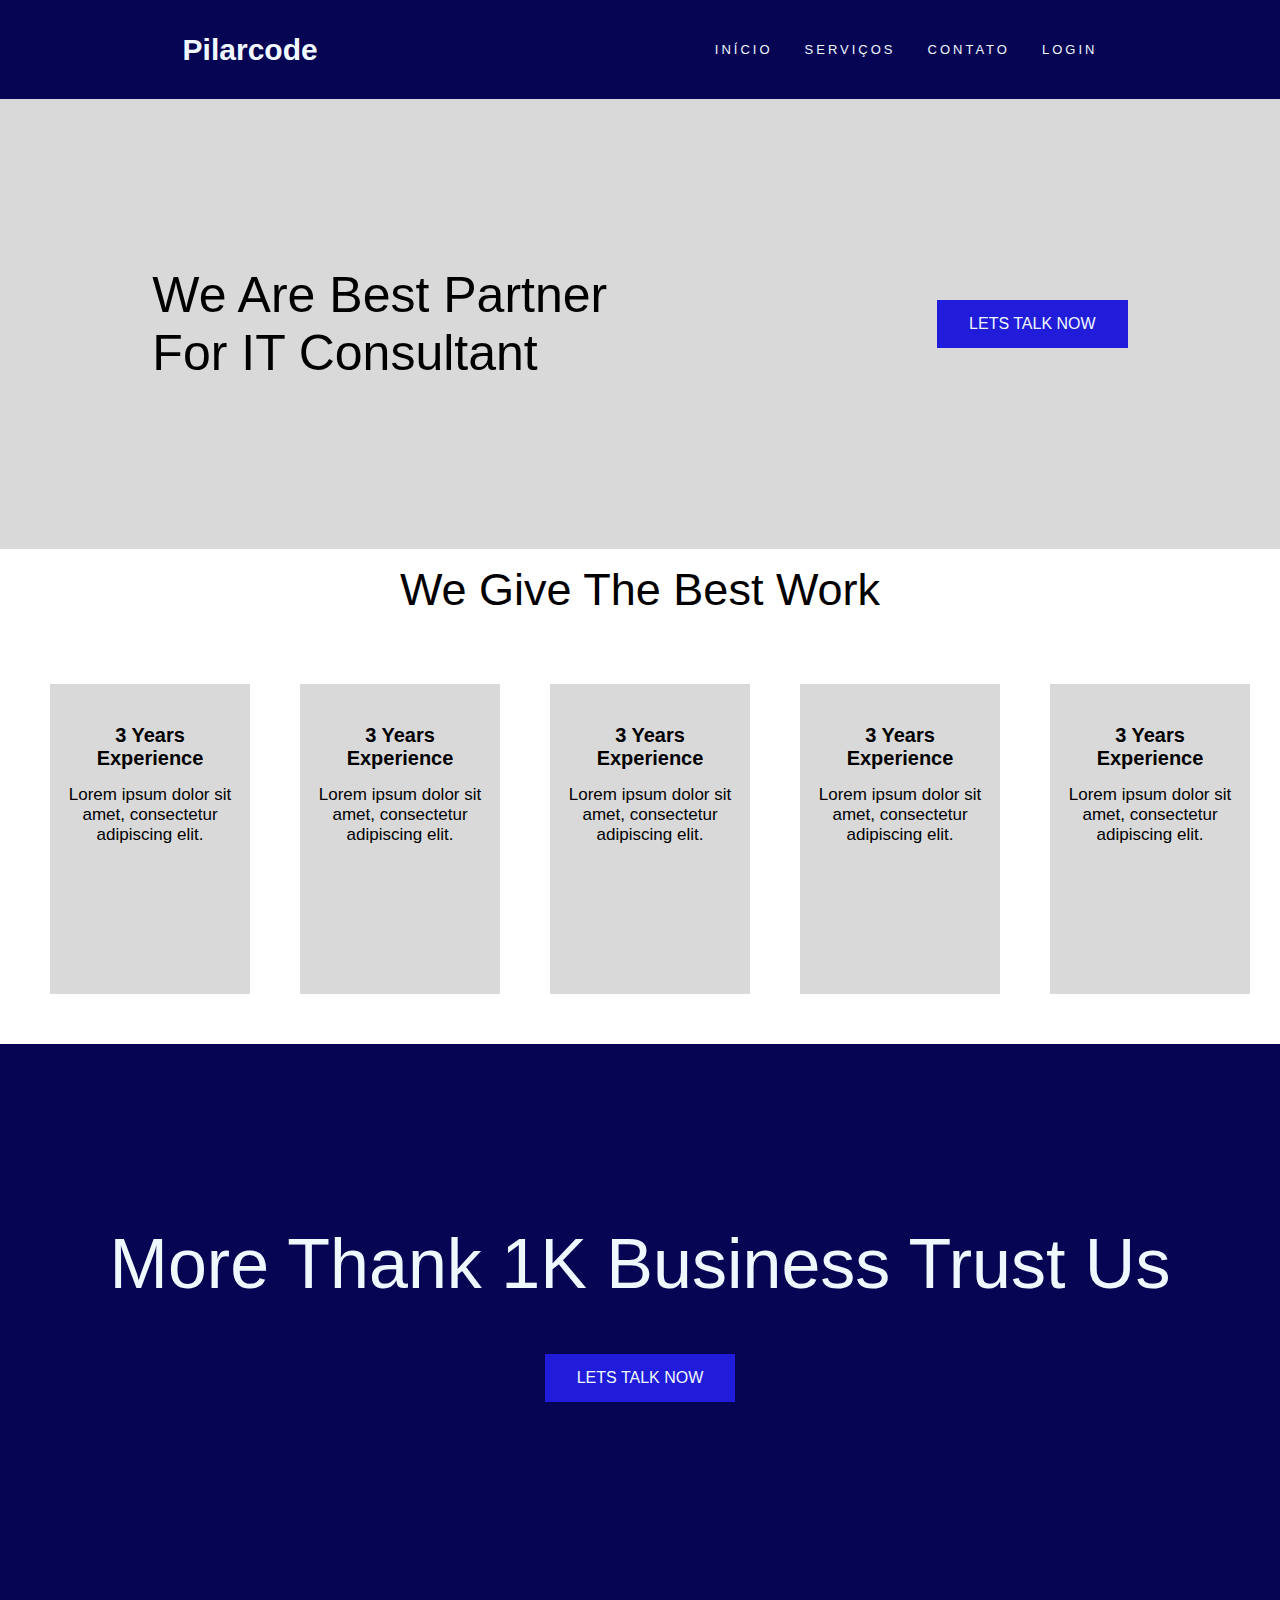
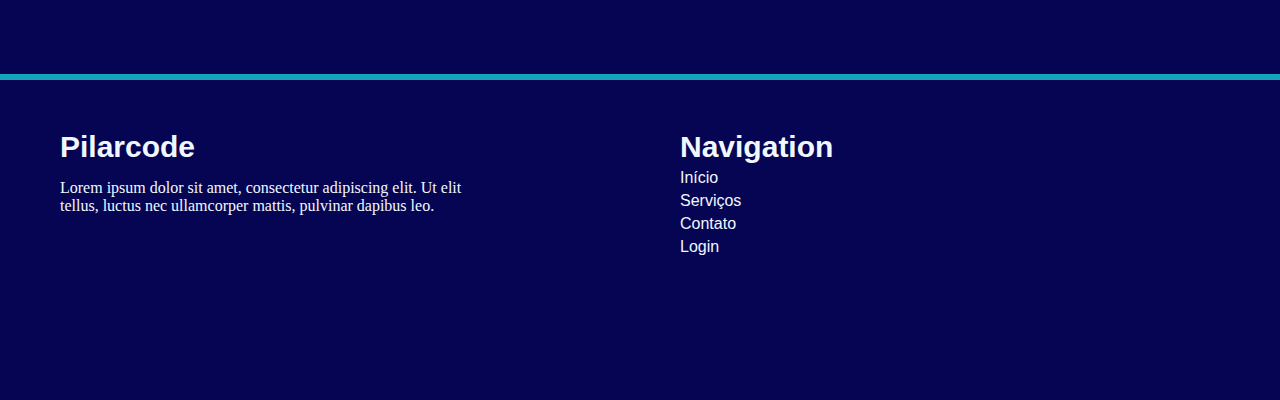
<file: Pilarcode/index.html>
<!DOCTYPE html>
<html lang="en">

<head>
    <meta charset="UTF-8">
    <meta http-equiv="X-UA-Compatible" content="IE=edge">
    <meta name="viewport" content="width=device-width, initial-scale=1.0">
    <title>index</title>
    <link rel="stylesheet" href="style.css">
</head>

<body>
    <!-- menu -->
    <header>
        <nav class="menu1">
            <a class="logo" href="index.html">Pilarcode</a>
            <ul class="menuItens">
                <li><a class="menu" href="index.html">Início</a></li>
                <li><a class="menu" href="services.html">Serviços</a></li>
                <li><a class="menu" href="contact.html">Contato</a></li>
                <li><a class="menu" href="login.html">Login</a></li>
            </ul>
        </nav>
    </header>

    <!--Page Talk-->
    <div class="pageTalk">
        <!--texto-->
        <p class="pageTalkText">
            We Are Best Partner
            For IT Consultant
        </p>

        <!--botão-->
        <a href="contact.html">
            <button class="pageTalkButton"> LETS TALK NOW </button>
        </a>
    </div>

    <!--Page Work-->

    <div class="tittleBestWorkDiv">
        <p class="titleBestWork">
            We Give The Best Work
        </p>
    </div>

    <div class="cardBestWorkDiv">
        <div class="cardBestWork">
            <p class="cardBestWorkTitle">
                3 Years
                Experience
            </p>
            <p class="cardBestWorkText">
                Lorem ipsum dolor sit amet, consectetur adipiscing elit.
            </p>
        </div>

        <div class="cardBestWork">
            <p class="cardBestWorkTitle">
                3 Years
                Experience
            </p>
            <p class="cardBestWorkText">
                Lorem ipsum dolor sit amet, consectetur adipiscing elit.
            </p>
        </div>

        <div class="cardBestWork">
            <p class="cardBestWorkTitle">
                3 Years
                Experience
            </p>
            <p class="cardBestWorkText">
                Lorem ipsum dolor sit amet, consectetur adipiscing elit.
            </p>
        </div>

        <div class="cardBestWork">
            <p class="cardBestWorkTitle">
                3 Years
                Experience
            </p>
            <p class="cardBestWorkText">
                Lorem ipsum dolor sit amet, consectetur adipiscing elit.
            </p>
        </div>
        <div class="cardBestWork">
            <p class="cardBestWorkTitle">
                3 Years
                Experience
            </p>
            <p class="cardBestWorkText">
                Lorem ipsum dolor sit amet, consectetur adipiscing elit.
            </p>
        </div>
        
    </div>

    <!--More Thank-->

    <div class="moreThankDiv">
        
        <p class="moreThankTittle">More Thank 1K Business Trust Us</p>
        
        <!--botão-->
        <a href="contact.html">
            <button class="pageTalkButton"> LETS TALK NOW </button>
        </a>

    </div>

    <!--footer-->
    <hr>

    <footer class="footer">
        <div class="footerDiv">
            <p class="logoFooter">Pilarcode</p>

            <p class="textFooter1">
                Lorem ipsum dolor sit amet, consectetur adipiscing elit. Ut elit tellus, luctus nec
                ullamcorper mattis, pulvinar dapibus leo.
            </p>
        </div>

        <div class="footerDiv2">
            <p class="navigationFooter">Navigation</p>

            <a class="textFooter2" href="index.html">Início</a>
            <a class="textFooter2" href="services.html">Serviços</a>
            <a class="textFooter2" href="contact.html">Contato</a>
            <a class="textFooter2" href="login.html">Login</a></a>
        </div>
    </footer>
</body>

</html>
</file>
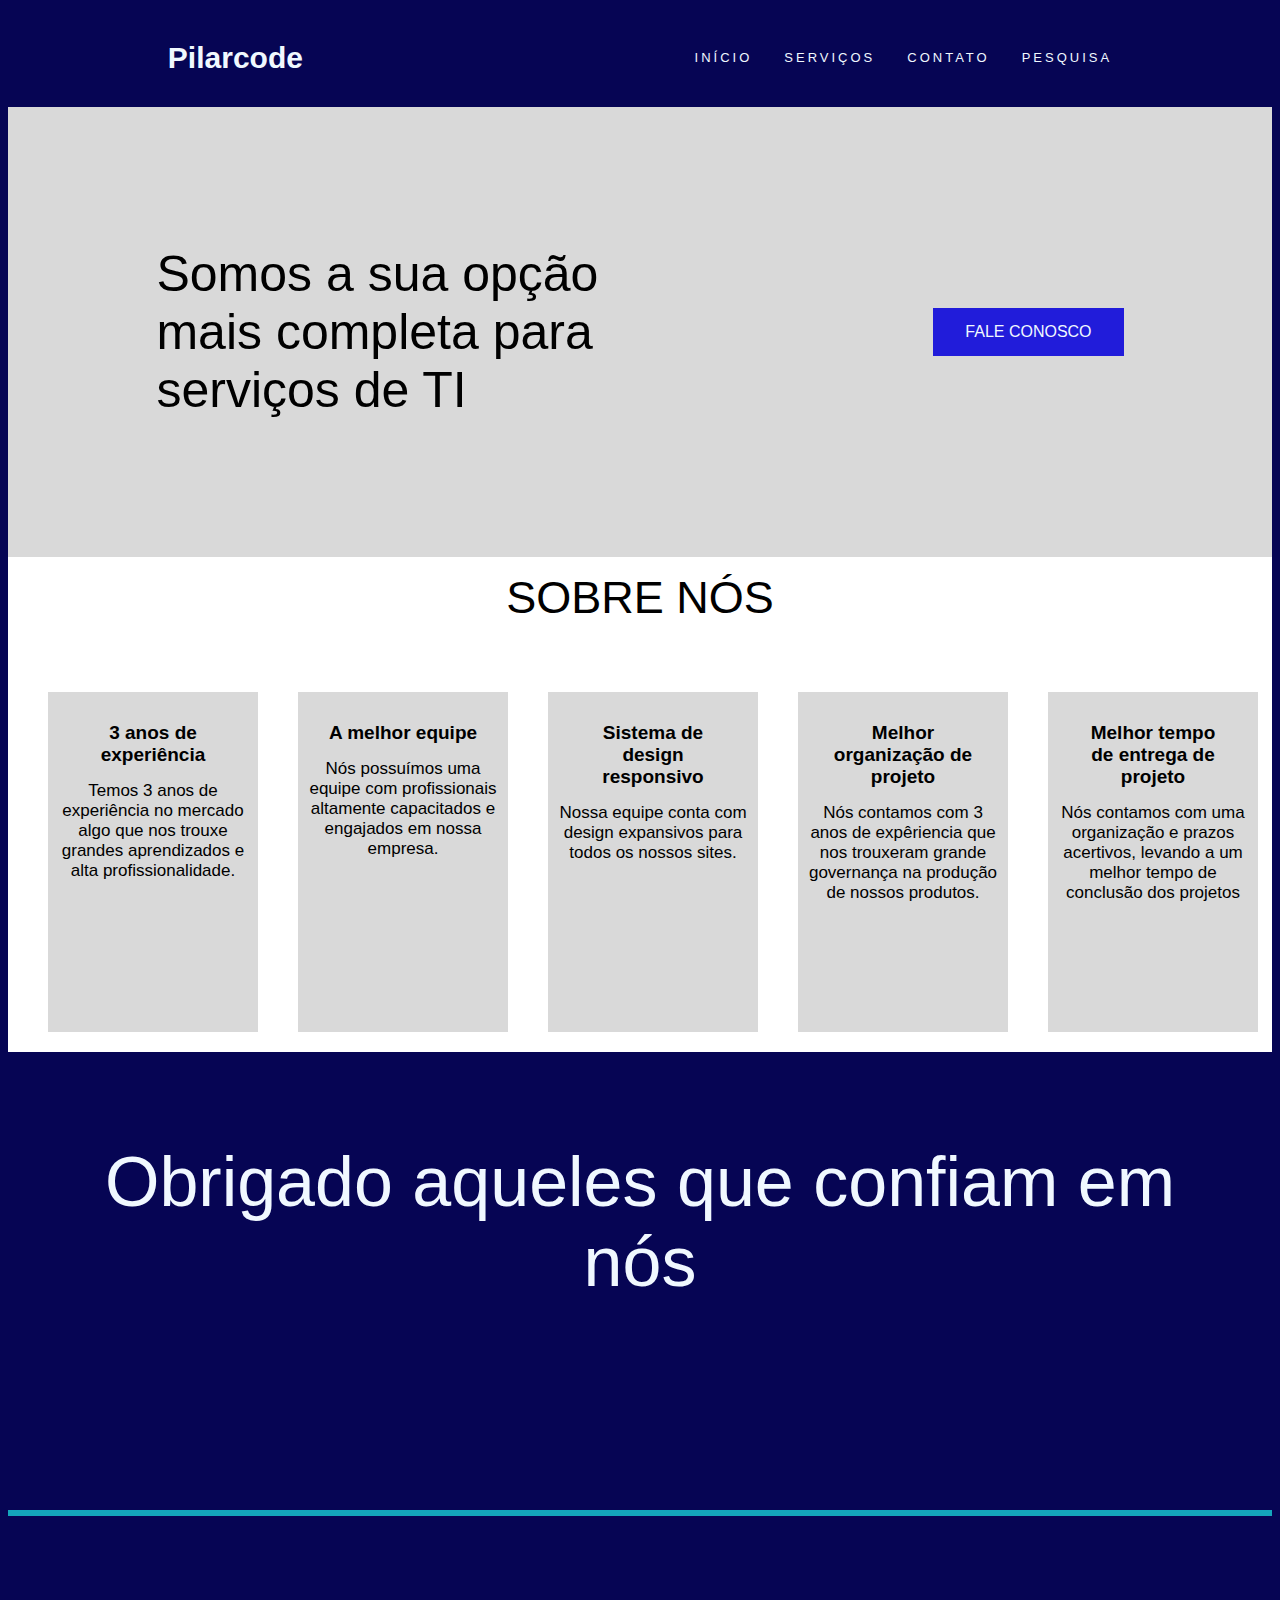
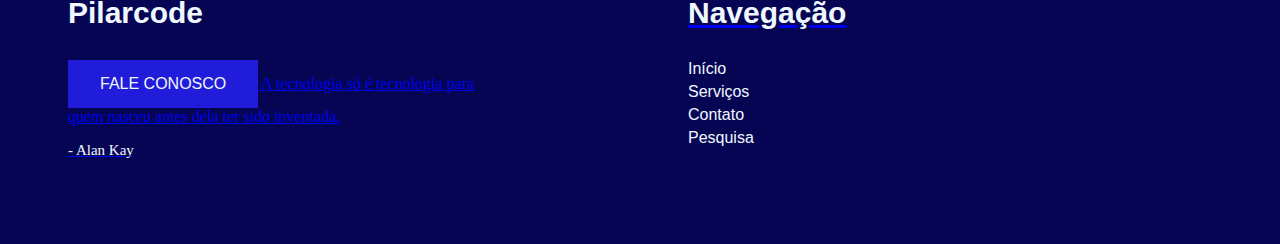
<file: src/index.html>
<!DOCTYPE html>
<html lang="en">
<head>
  <meta charset="UTF-8">
  <meta http-equiv="X-UA-Compatible" content="IE=edge">
  <meta name="viewport" content="width=device-width,
initial-scale=1.0">
  <title>index</title>
  <link rel="stylesheet" href="style.css">
</head>
<body>
<!-- menu -->
<header>
  <nav class="menu1">
    <a class="logo" href="index.html">Pilarcode</a>
    <ul class="menuItens">
      <li><a class="menu" href="index.html">Início</a></li>
      <li><a class="menu" href="services.html">Serviços</a></li>
      <li><a class="menu" href="contact.html">Contato</a></li>
      <li><a class="menu" href="pesquisa.html">Pesquisa</a></li>
    </ul>
  </nav>
</header>
<!--Page Talk-->
<div class="pageTalk"> <!--texto-->
  <p class="pageTalkText">
    Somos a sua opção mais completa para serviços de TI
  </p>
  <!--botão-->
  <a href="contact.html">
    <button class="pageTalkButton"> FALE CONOSCO</button>
  </a></div>
<!--Page Work-->
<div class="tittleBestWorkDiv"><p class="titleBestWork">
  SOBRE NÓS
</p>
</div>
<div class="cardBestWorkDiv">
  <div class="cardBestWork">
    <p class="cardBestWorkTitle"> 3 anos de experiência
    </p>
    <p class="cardBestWorkText">
      Temos 3 anos de experiência no mercado algo que nos
      trouxe grandes aprendizados e alta profissionalidade.
    </p></div>
  <div class="cardBestWork">
    <p class="cardBestWorkTitle">
      A melhor equipe
    </p>
    <p class="cardBestWorkText">
      Nós possuímos uma equipe com profissionais altamente
      capacitados e engajados em nossa empresa.
    </p>
  </div>
  <div class="cardBestWork">
    <p class="cardBestWorkTitle">
      Sistema de design responsivo
    </p>
    <p class="cardBestWorkText">
      Nossa equipe conta com design expansivos para todos os
      nossos sites.
    </p>
  </div>
  <div class="cardBestWork">

    <p class="cardBestWorkTitle"> Melhor organização de projeto
    </p>
    <p class="cardBestWorkText">
      Nós contamos com 3 anos de expêriencia que nos
      trouxeram grande governança na produção de nossos produtos.
    </p></div>
  <div class="cardBestWork">
    <p class="cardBestWorkTitle">
      Melhor tempo de entrega de projeto
    </p>
    <p class="cardBestWorkText">
      Nós contamos com uma organização e prazos acertivos,
      levando a um melhor tempo de conclusão dos projetos
    </p>
  </div>
</div>
<!--More Thank-->
<div class="moreThankDiv">
  <p class="moreThankTittle">Obrigado aqueles que confiam em
    nós</p>
  </a> </div>
<!--footer-->
<hr>
<footer class="footer">
  <div class="footerDiv">
    <p class="logoFooter">Pilarcode</p>
    <p class="textFooter1">
      <!--botão-->
      <a href="contact.html">
        <button class="pageTalkButton2"> FALE CONOSCO</button>

        A tecnologia só é tecnologia para quem nasceu antes
        dela ter sido inventada.
    </p>
    <p class="textFooter3"> - Alan Kay</p>
  </div>
  <div class="footerDiv2">
    <p class="navigationFooter">Navegação</p>
    <a class="textFooter2" href="index.html">Início</a>
    <a class="textFooter2" href="services.html">Serviços</a> <a class="textFooter2" href="contact.html">Contato</a> <a
    class="textFooter2"
    href="pesquisa.html">Pesquisa</a></a> </div>
</footer>
</body>
</html>
</file>
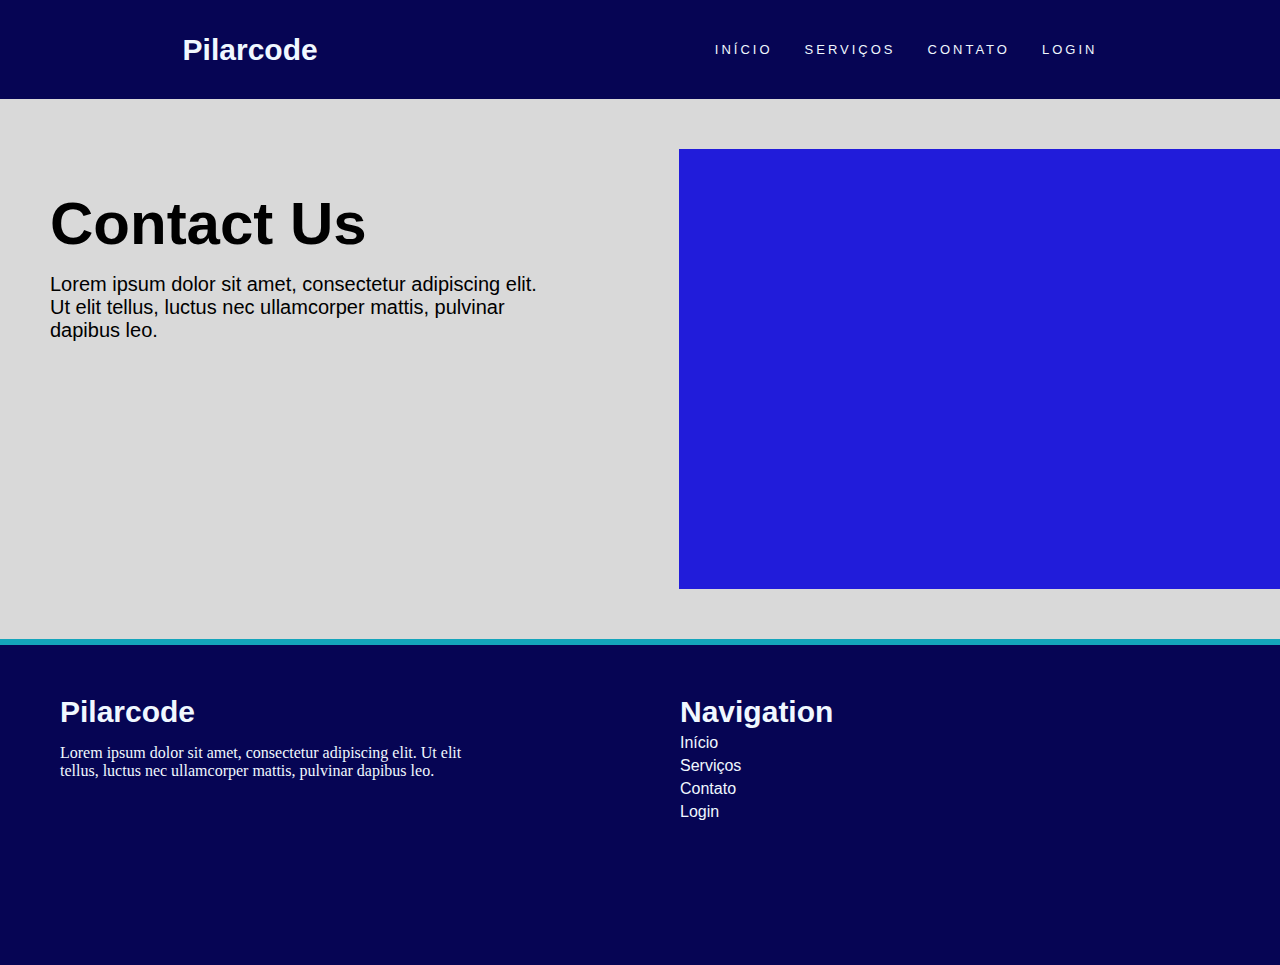
<file: Pilarcode/contact.html>
<!DOCTYPE html>
<html lang="en">

<head>
    <meta charset="UTF-8">
    <meta http-equiv="X-UA-Compatible" content="IE=edge">
    <meta name="viewport" content="width=device-width, initial-scale=1.0">
    <title>contact</title>
    <link rel="stylesheet" href="style.css">
</head>

<body>
    <!-- menu -->
    <header>
        <nav class="menu1">
            <a class="logo" href="index.html">Pilarcode</a>
            <ul class="menuItens">
                <li><a class="menu" href="index.html">Início</a></li>
                <li><a class="menu" href="services.html">Serviços</a></li>
                <li><a class="menu" href="contact.html">Contato</a></li>
                <li><a class="menu" href="login.html">Login</a></li>
            </ul>
        </nav>
    </header>

    <!--Contact-->

    <div class="contactUs">
        <div class="contactUsDiv">
            <p class="contactUsTittle">Contact Us</p>

            <p class="contactUsText">
                Lorem ipsum dolor sit amet, consectetur adipiscing elit. Ut elit tellus, luctus nec ullamcorper
                mattis, pulvinar dapibus leo.
            </p>
        </div>

        <p class="contactUsBlock"></p>
        
    </div>

    <!--footer-->
    <hr>

    <footer class="footer">
        <div class="footerDiv">
            <p class="logoFooter">Pilarcode</p>

            <p class="textFooter1">
                Lorem ipsum dolor sit amet, consectetur adipiscing elit. Ut elit tellus, luctus nec
                ullamcorper mattis, pulvinar dapibus leo.
            </p>
        </div>

        <div class="footerDiv2">
            <p class="navigationFooter">Navigation</p>

            <a class="textFooter2" href="index.html">Início</a>
            <a class="textFooter2" href="services.html">Serviços</a>
            <a class="textFooter2" href="contact.html">Contato</a>
            <a class="textFooter2" href="login.html">Login</a></a>
        </div>
    </footer>
</body>

</html>
</file>
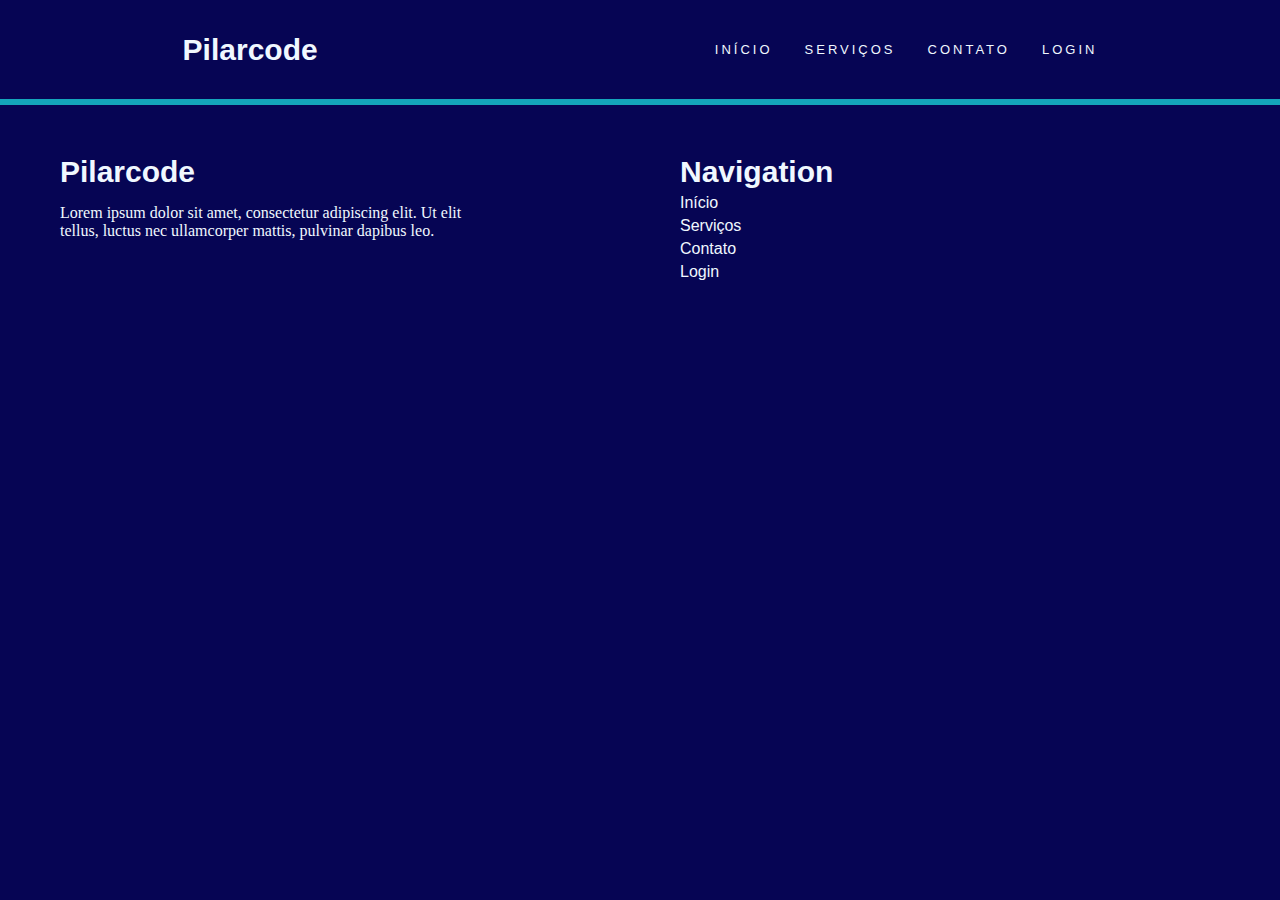
<file: Pilarcode/login.html>
<!DOCTYPE html>
<html lang="pt-br">
<head>
    <meta charset="UTF-8">
    <meta http-equiv="X-UA-Compatible" content="IE=edge">
    <meta name="viewport" content="width=device-width, initial-scale=1.0">
    <title>login</title><link rel="stylesheet" href="style.css">
</head>    
<body>
    <!-- menu -->
    <header>
        <nav class="menu1">
            <a class="logo" href="index.html">Pilarcode</a>
            <ul class="menuItens">
                <li><a class="menu" href="index.html">Início</a></li>
                <li><a class="menu" href="services.html">Serviços</a></li>
                <li><a class="menu" href="contact.html">Contato</a></li>
                <li><a class="menu" href="login.html">Login</a></li>
            </ul>
        </nav>
    </header>

    <!--footer-->
    <hr>
    
    <footer class="footer">
        <div class="footerDiv">
            <p class="logoFooter">Pilarcode</p>
    
            <p class="textFooter1">
                Lorem ipsum dolor sit amet, consectetur adipiscing elit. Ut elit tellus, luctus nec
                ullamcorper mattis, pulvinar dapibus leo.
            </p>
        </div>
    
        <div class="footerDiv2">
            <p class="navigationFooter">Navigation</p>
    
            <a class="textFooter2" href="index.html">Início</a>
            <a class="textFooter2" href="services.html">Serviços</a>
            <a class="textFooter2" href="contact.html">Contato</a>
            <a class="textFooter2" href="login.html">Login</a></a>
        </div>
    </footer>
</body>
</html>
</file>
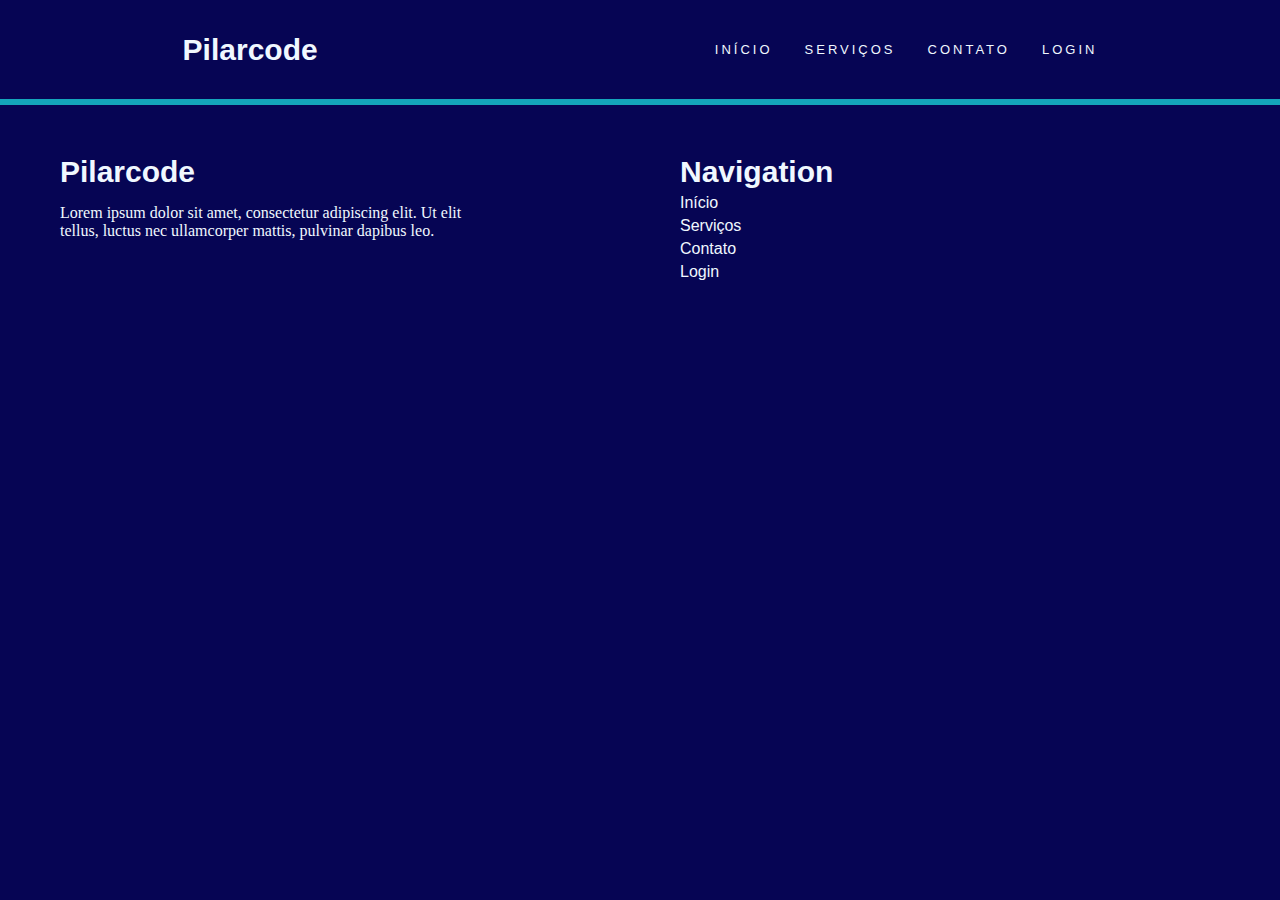
<file: Pilarcode/services.html>
<!DOCTYPE html>
<html lang="en">
<head>
    <meta charset="UTF-8">
    <meta http-equiv="X-UA-Compatible" content="IE=edge">
    <meta name="viewport" content="width=device-width, initial-scale=1.0">
    <title>services</title><link rel="stylesheet" href="style.css">
</head>
<body>
    <!-- menu -->
    <header>
        <nav class="menu1">
            <a class="logo" href="index.html">Pilarcode</a>
            <ul class="menuItens">
                <li><a class="menu" href="index.html">Início</a></li>
                <li><a class="menu" href="services.html">Serviços</a></li>
                <li><a class="menu" href="contact.html">Contato</a></li>
                <li><a class="menu" href="login.html">Login</a></li>
            </ul>
        </nav>
    </header>

    <!--footer-->
    <hr>
    
    <footer class="footer">
        <div class="footerDiv">
            <p class="logoFooter">Pilarcode</p>
    
            <p class="textFooter1">
                Lorem ipsum dolor sit amet, consectetur adipiscing elit. Ut elit tellus, luctus nec
                ullamcorper mattis, pulvinar dapibus leo.
            </p>
        </div>
    
        <div class="footerDiv2">
            <p class="navigationFooter">Navigation</p>
    
            <a class="textFooter2" href="index.html">Início</a>
            <a class="textFooter2" href="services.html">Serviços</a>
            <a class="textFooter2" href="contact.html">Contato</a>
            <a class="textFooter2" href="login.html">Login</a></a>
        </div>
    </footer>
</body>
</html>
</file>
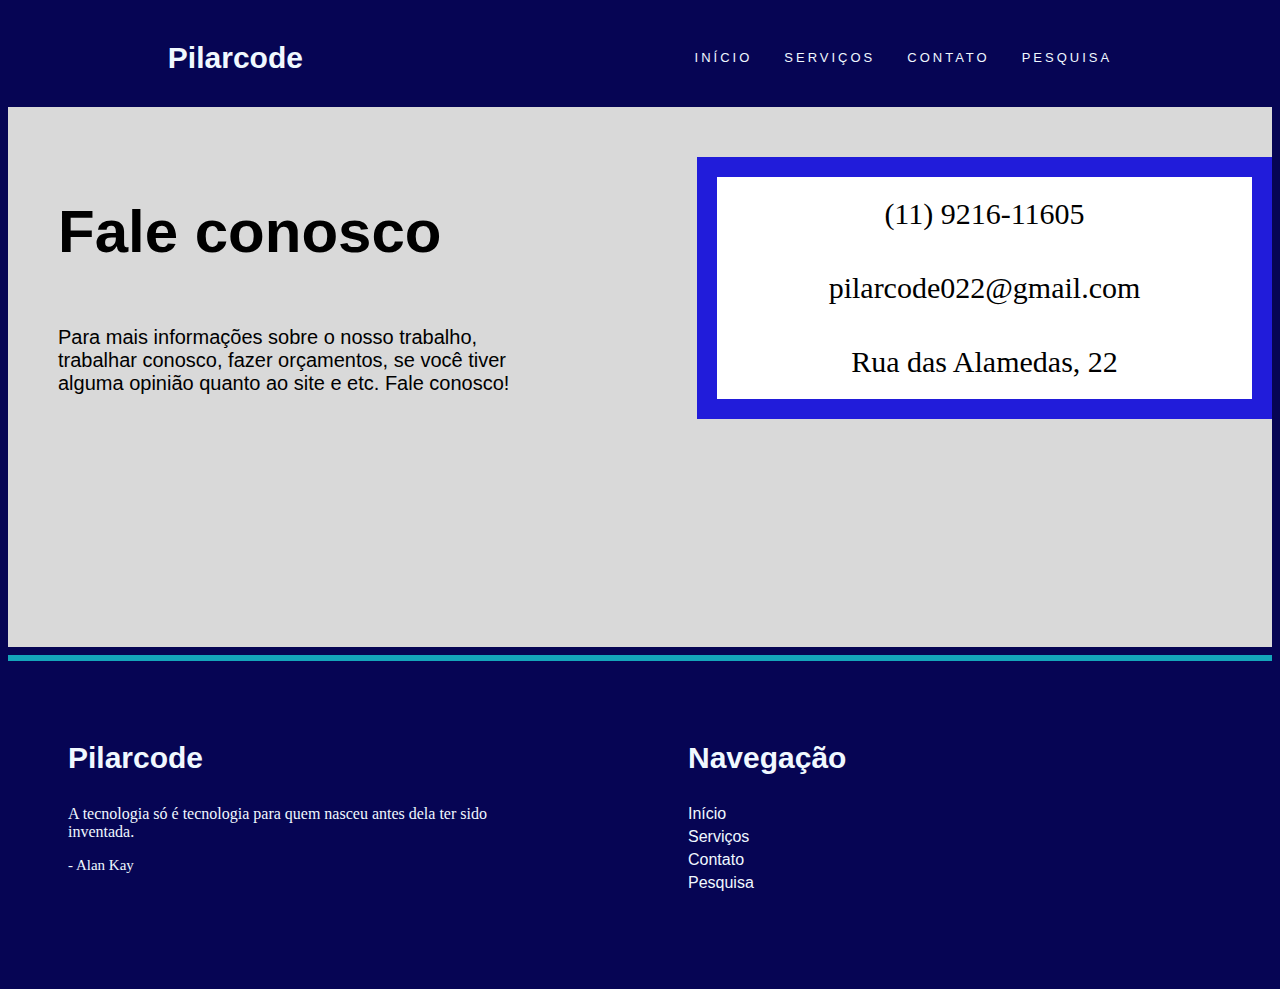
<file: src/contact.html>
<!DOCTYPE html>
<html lang="en">
<head>
  <meta charset="UTF-8">
  <meta http-equiv="X-UA-Compatible" content="IE=edge">
  <meta name="viewport" content="width=device-width,
initial-scale=1.0">
  <title>contact</title>
  <link rel="stylesheet" href="style.css">
</head>
<body>
<!-- menu -->
<header>
  <nav class="menu1">
    <a class="logo" href="index.html">Pilarcode</a>
    <ul class="menuItens">
      <li><a class="menu" href="index.html">Início</a></li>
      <li><a class="menu" href="services.html">Serviços</a></li>
      <li><a class="menu" href="contact.html">Contato</a></li>
      <li><a class="menu" href="pesquisa.html">Pesquisa</a></li>
    </ul>
  </nav>
</header>
<!--Contact-->
<div class="contactUs">
  <div class="contactUsDiv">
    <p class="contactUsTittle">Fale conosco</p>
    <p class="contactUsText">
      Para mais informações sobre o nosso trabalho, trabalhar
      conosco, fazer
      orçamentos, se você tiver alguma opinião quanto ao site
      e etc. Fale conosco!
    </p></div>
  <div class="informacoesContact">
    <p class="informacoesContactText1">(11) 9216-11605</p>
    <p
      class="informacoesContactText2">pilarcode022@gmail.com</p>
    <p class="informacoesContactText3">Rua das Alamedas, 22</p>
  </div>
</div>
<!--footer-->
<hr>
<footer class="footer">
  <div class="footerDiv">
    <p class="logoFooter">Pilarcode</p>
    <p class="textFooter1">
      A tecnologia só é tecnologia para quem nasceu antes
      dela ter sido inventada.
    </p>
    <p class="textFooter3"> - Alan Kay</p>

  </div>
  <div class="footerDiv2">
    <p class="navigationFooter">Navegação</p>
    <a class="textFooter2" href="index.html">Início</a>
    <a class="textFooter2" href="services.html">Serviços</a> <a class="textFooter2" href="contact.html">Contato</a> <a
    class="textFooter2"
    href="pesquisa.html">Pesquisa</a></a> </div>
</footer>
</body>
</html>
</file>
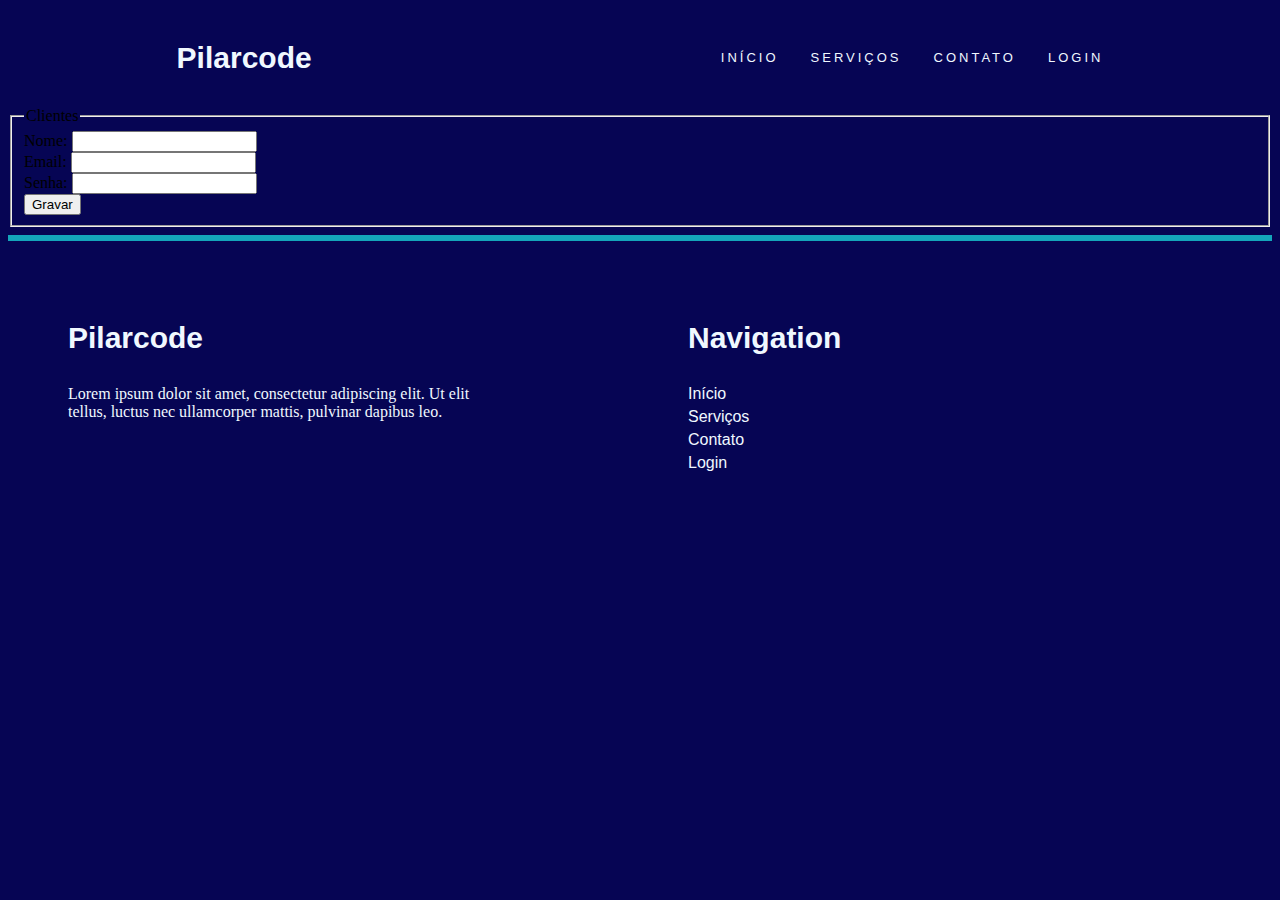
<file: src/login.html>
<!DOCTYPE html>
<html lang="pt-br">
<head>
  <meta charset="UTF-8">
  <meta http-equiv="X-UA-Compatible" content="IE=edge">
  <meta name="viewport" content="width=device-width, initial-scale=1.0">
  <title>login</title><link rel="stylesheet" href="style.css">
</head>    
<body>
  <!-- menu -->
  <header>
    <nav class="menu1">
      <a class="logo" href="index.html">Pilarcode</a>
      <ul class="menuItens">
        <li><a class="menu" href="index.html">Início</a></li>
        <li><a class="menu" href="services.html">Serviços</a></li>
        <li><a class="menu" href="contact.html">Contato</a></li>
        <li><a class="menu" href="login.html">Login</a></li>
      </ul>
    </nav>
  </header>

  <form name="form-pilarcode" action="save.jsp" method="post">
    <fieldset>
      <legend>Clientes</legend> 
      Nome:
      <input type="text" name="textName"><br>
      Email:
      <input type="text" name="textEmail"><br>
      Senha:
      <input type="password" name="textPassword"><br>
      <input type="submit" value="Gravar">
    </fieldset>
  </form>

  <!--footer-->
  <hr>
    
  <footer class="footer">
    <div class="footerDiv">
      <p class="logoFooter">Pilarcode</p>

      <p class="textFooter1">
          Lorem ipsum dolor sit amet, consectetur adipiscing elit. Ut elit tellus, luctus nec
          ullamcorper mattis, pulvinar dapibus leo.
      </p>
    </div>
  
    <div class="footerDiv2">
      <p class="navigationFooter">Navigation</p>

      <a class="textFooter2" href="index.html">Início</a>
      <a class="textFooter2" href="services.html">Serviços</a>
      <a class="textFooter2" href="contact.html">Contato</a>
      <a class="textFooter2" href="login.html">Login</a></a>
    </div>
  </footer>
</body>
</html>
</file>
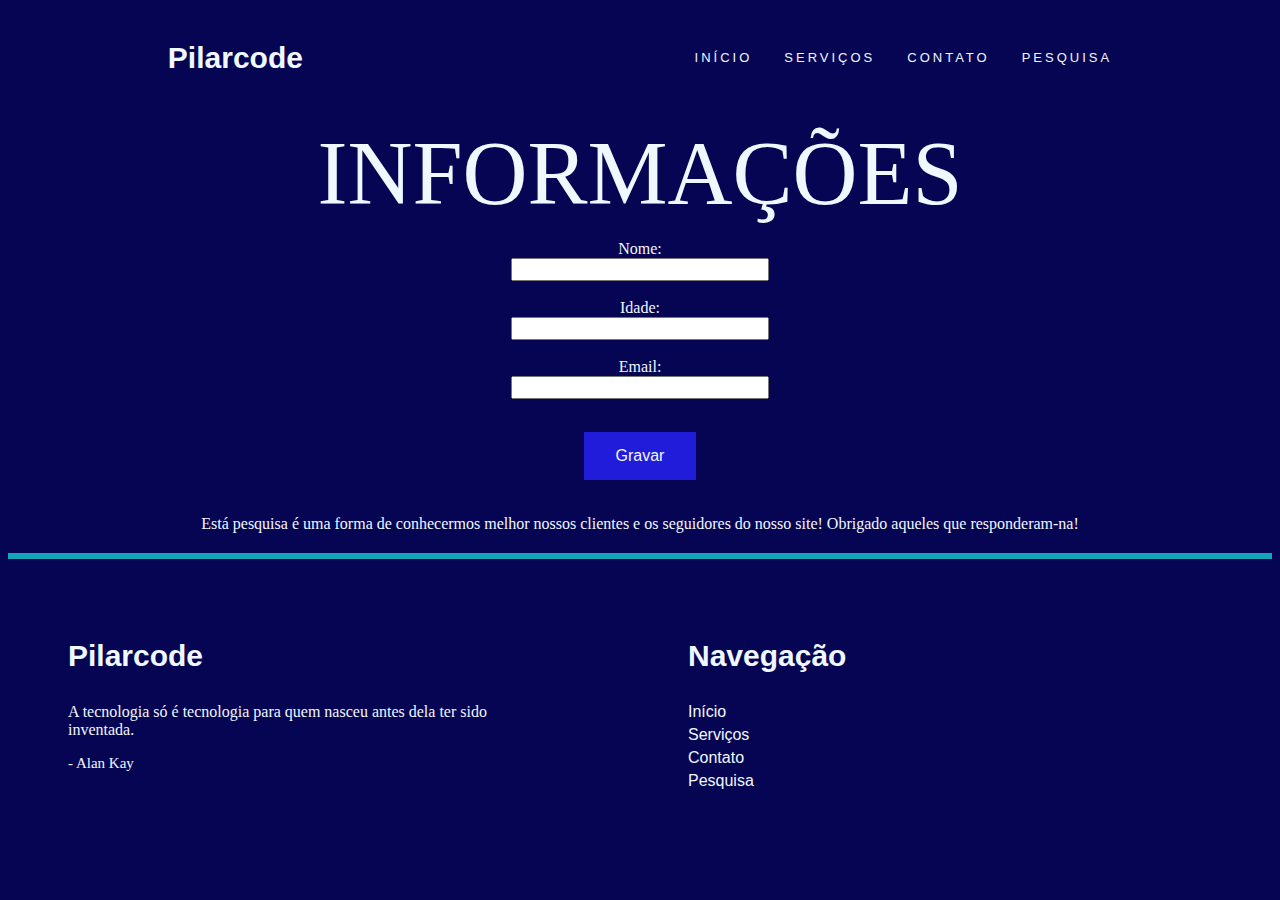
<file: src/pesquisa.html>
<!DOCTYPE html>
<html lang="en">
<head>
  <meta charset="UTF-8">
  <meta http-equiv="X-UA-Compatible" content="IE=edge">
  <meta name="viewport" content="width=device-width,
initial-scale=1.0">
  <title>Pesquisa</title>
  <link rel="stylesheet" href="style.css">
  <script>
    function Verificar() {
      let n, i, e, y;
      n = document.getElementById("txtNome").value;
      if (n.length === 0) {
        alert("Preencha o campo nome");
        document.pesquisa.txtNome.style.background = "#E9967A";
        document.pesquisa.txtNome.focus();
        return false;
      }
      i = document.getElementById("txtIdade").value;
      if (isNaN(i) || i.length === 0) {
        alert("Preencha o campo idade");
        document.pesquisa.txtIdade.style.background =
          "#E9967A";
        "#E9967A";
        document.getElementById("txtIdade").value = "";
        document.pesquisa.txtIdade.focus();
        return false;
      }
      e = document.getElementById("txtEmail").value;
      if (e.indexOf("@") < 0) {
        alert("Preencha o campo e-mail");
        document.pesquisa.txtIdade.style.background =
          document.pesquisa.txtIdade.focus();
        return false;
      }
      document.pesquisa.submit();
    } </script>
</head>
<body>
<!-- menu -->
<header>
  <nav class="menu1">
    <a class="logo" href="index.html">Pilarcode</a>
    <ul class="menuItens">
      <li><a class="menu" href="index.html">Início</a></li>
      <li><a class="menu" href="services.html">Serviços</a></li>
      <li><a class="menu" href="contact.html">Contato</a></li>
      <li><a class="menu" href="pesquisa.html">Pesquisa</a></li>
    </ul>
  </nav>
</header>
<!--Cadastro-->
<div class="pesquisaDiv">
  <form name="pesquisa" action="save.jsp" method="post"
        class="pesquisaForm">
    <p class="tituloCliente"> INFORMAÇÕES </p>

    Nome: <input type="text" name="txtNome" id="txtNome" class="nomeCliente"> <br>
    Idade: <input type="text" name="txtIdade" id="txtIdade" class="idadeCliente"> <br>
    Email: <input type="text" name="txtEmail" id="txtEmail" class="emailCliente"> <br>
    <input type="submit" value="Gravar" onclick="Verificar()" id="buttom" class="buttomCliente">
  </form>
</div>
<!--Texto explicação-->
<p class="textExplicacao">
  Está pesquisa é uma forma de conhecermos melhor nossos clientes
  e os seguidores do nosso site! Obrigado
  aqueles que responderam-na!
</p>
<!--footer-->
<hr>
<footer class="footer">
  <div class="footerDiv">
    <p class="logoFooter">Pilarcode</p>
    <p class="textFooter1">
      A tecnologia só é tecnologia para quem nasceu antes
      dela ter sido inventada.
    </p>
    <p class="textFooter3"> - Alan Kay</p>
  </div>
  <div class="footerDiv2">
    <p class="navigationFooter">Navegação</p>
    <a class="textFooter2" href="index.html">Início</a>
    <a class="textFooter2" href="services.html">Serviços</a> <a class="textFooter2" href="contact.html">Contato</a> <a
    class="textFooter2"
    href="pesquisa.html">Pesquisa</a></a> </div>

</footer>
</body>
</html>
</file>
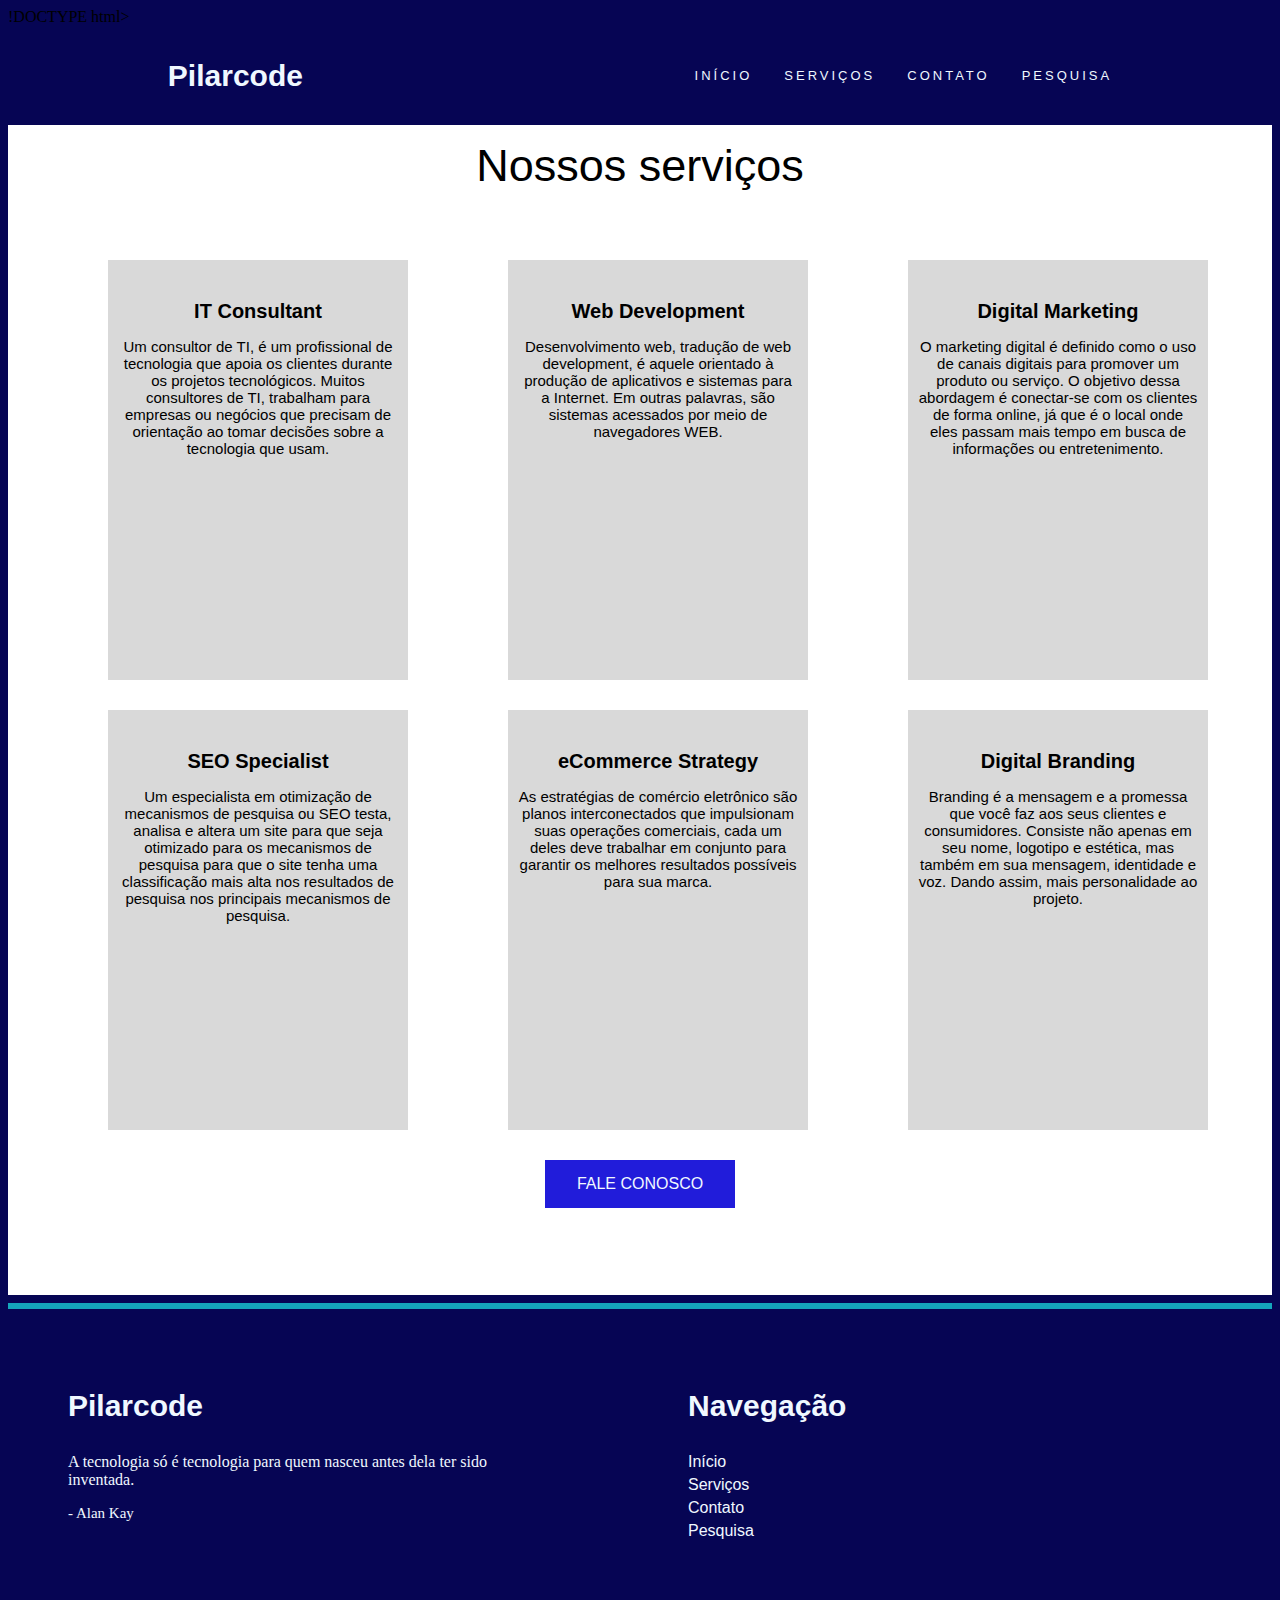
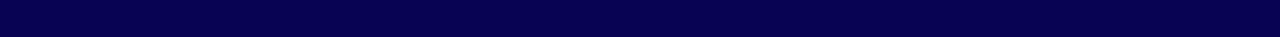
<file: src/services.html>
!DOCTYPE html>
<html lang="en">
<head>
  <meta charset="UTF-8">
  <meta http-equiv="X-UA-Compatible" content="IE=edge">
  <meta name="viewport" content="width=device-width,
initial-scale=1.0">
  <title>services</title>
  <link rel="stylesheet" href="style.css">
</head>
<body>
<!-- menu -->
<header>
  <nav class="menu1">
    <a class="logo" href="index.html">Pilarcode</a>
    <ul class="menuItens">
      <li><a class="menu" href="index.html">Início</a></li>
      <li><a class="menu" href="services.html">Serviços</a></li>
      <li><a class="menu" href="contact.html">Contato</a></li>
      <li><a class="menu" href="pesquisa.html">Pesquisa</a></li>
    </ul>
  </nav>
</header>
<!--Our Services-->
<div class="tittleOurServicesDiv"><p class="tittleOurServices">
  Nossos serviços
</p>
</div>
<div class="cardOurServicesDiv">
  <div class="cardOurServices">
    <p class="cardOurServicesTittle"> IT Consultant
    </p>
    <p class="cardOurServicesText">
      Um consultor de TI, é um profissional de tecnologia que
      apoia os clientes durante os projetos
      tecnológicos. Muitos
      consultores de TI, trabalham para empresas ou negócios
      que precisam de orientação ao tomar decisões sobre
      a tecnologia
      que usam.
    </p>
  </div>
  <div class="cardOurServices">
    <p class="cardOurServicesTittle"> Web Development
    </p>
    <p class="cardOurServicesText">
      Desenvolvimento web, tradução de web development, é
      aquele orientado à produção de aplicativos e
      sistemas para a

      Internet. Em outras palavras, são sistemas acessados
      por meio de navegadores WEB.
    </p></div>
  <div class="cardOurServices">
    <p class="cardOurServicesTittle">
      Digital Marketing
    </p>
    <p class="cardOurServicesText">
      O marketing digital é definido como o uso de canais
      digitais para promover um produto ou serviço. O
      objetivo dessa
      abordagem é conectar-se com os clientes de forma
      online, já que é o local onde eles passam mais tempo em
      busca de
      informações ou entretenimento.
    </p>
  </div>
</div>
<div class="cardOurServicesDiv">
  <div class="cardOurServices">
    <p class="cardOurServicesTittle"> SEO Specialist
    </p>
    <p class="cardOurServicesText">
      Um especialista em otimização de mecanismos de pesquisa
      ou SEO testa, analisa e altera um site para que
      seja otimizado
      para os mecanismos de pesquisa para que o site tenha
      uma classificação mais alta nos resultados de
      pesquisa
      nos principais mecanismos de pesquisa.
    </p>
  </div>
  <div class="cardOurServices">
    <p class="cardOurServicesTittle"> eCommerce
      Strategy
    </p>

    <p class="cardOurServicesText">
      As estratégias de comércio eletrônico são planos
      interconectados que impulsionam suas operações
      comerciais, cada um deles deve trabalhar em conjunto
      para garantir os melhores resultados possíveis
      para sua marca.
    </p></div>
  <div class="cardOurServices">
    <p class="cardOurServicesTittle">
      Digital Branding
    </p>
    <p class="cardOurServicesText">
      Branding é a mensagem e a promessa que você faz aos
      seus clientes e consumidores. Consiste não
      apenas em seu nome, logotipo e estética, mas também em
      sua mensagem, identidade e voz. Dando assim, mais
      personalidade ao projeto.
    </p></div>
</div>
<div class="tittleOurServicesDiv"><a href="contact.html">
  <button class="pageTalkButton"> FALE CONOSCO</button>
</a>
</div>
<!--footer-->
<hr>
<footer class="footer">
  <div class="footerDiv">
    <p class="logoFooter">Pilarcode</p>
    <p class="textFooter1">
      A tecnologia só é tecnologia para quem nasceu antes
      dela ter sido inventada.
    </p>

    <p class="textFooter3"> - Alan Kay</p>
  </div>
  <div class="footerDiv2">
    <p class="navigationFooter">Navegação</p>
    <a class="textFooter2" href="index.html">Início</a>
    <a class="textFooter2" href="services.html">Serviços</a> <a class="textFooter2" href="contact.html">Contato</a> <a
    class="textFooter2"
    href="pesquisa.html">Pesquisa</a></a> </div>
</footer>
</body>
</html>
</file>
<file: Pilarcode/style.css>
body {
    background: #060554;
}

* {
    margin: 0;
    padding: 0;
    box-sizing: border-box;
}

/*MENU*/
.menu {
    color: aliceblue;
    text-decoration: none;
    transition: 0.3s;
    font-size: 13px;
    text-align: center;
    text-transform: uppercase;
    font-family: 'Trebuchet MS', 'Lucida Sans Unicode', 'Lucida Grande', 'Lucida Sans', Arial, sans-serif;
}

a:hover {
    opacity: 0.7;
}

.logo {
    font-size: 30px;
    color: aliceblue;
    text-decoration: none;
    transition: 0.3s;
    font-family: 'Trebuchet MS', 'Lucida Sans Unicode', 'Lucida Grande', 'Lucida Sans', Arial, sans-serif;
    font-weight: bold;
}

.menu1 {
    display: flex;
    justify-content: space-around;
    align-items: center;
    background: #060554;
    height: 11vh;
}

.menuItens {
    list-style: none;
    display: flex;
    font-size: 15px;
}

.menuItens li {
    letter-spacing: 3px;
    margin-left: 32px;
}

/*Page Talk*/
.pageTalk {
    display: flex;
    justify-content: space-around;
    align-items: center;
    background: #D9D9D9;
    height: 50vh;
}

.pageTalkText {
    width: 480px;
    font-size: 50px;
    font-family: 'Montserrat', sans-serif;
}

.pageTalkButton {
    background: #211CDA;
    color: aliceblue;
    padding: 15px 32px;
    text-align: center;
    text-decoration: none;
    display: inline-block;
    font-size: 16px;
    border: #D9D9D9;
    cursor: pointer;
}

.pageTalkButton:hover {
    box-shadow: 0 12px 16px 0 rgba(0, 0, 0, 0.24), 0 17px 50px 0 rgba(0, 0, 0, 0.19);
    opacity: 0.9;
}

/*Page Work*/
.tittleBestWorkDiv {
    display: flex;
    justify-content: space-around;
    background: rgb(255, 255, 255);
    height: 15vh;
}

.cardBestWorkDiv {
    display: flex;
    background: rgb(255, 255, 255);
    height: 40vh;
}

.titleBestWork {
    margin-top: 15px;
    font-size: 45px;
    font-family: 'Montserrat', sans-serif;
}

.cardBestWork {
    width: 200px;
    background-color: #D9D9D9;
    display: block;
    margin-left: 50px;
    text-align: center;
    margin-bottom: 50px;
}

.cardBestWorkText {
    display: flex;
    border: 50px;
    font-size: 17px;
    margin: 10px;
    font-family: sans-serif;
    margin-bottom: 5px;
}

.cardBestWorkTitle {
    margin: 40px;
    margin-bottom: 15px;
    font-size: 20px;
    font-weight: bold;
    font-family: sans-serif;
}

/*More Thank*/

.moreThankDiv {
    height: 50vh;
    text-align: center;
}

.moreThankTittle {
    margin: 50px;
    margin-top: 180px;
    font-size: 70px;
    color: aliceblue;
    font-family: sans-serif;
}

/*Contact Us*/

.contactUs {
    display: flex;
    align-items: left;
    background: #D9D9D9;
    height: 60vh;
    text-align: left;

}

.contactUsDiv {
    margin-left: 50px;
}

.contactUsTittle {
    font-size: 60px;
    color: black;
    text-decoration: none;
    font-family:  sans-serif;
    font-weight: bold;
    margin-top: 90px;
}

.contactUsText {
    display: flex;
    margin-top: 15px;
    justify-content: space-around;
    color: aliceblue;
    width: 490px;
    text-decoration: none;
    font-size: 20px;
    color: black;
    font-family: sans-serif;
}

.contactUsBlock {
    width: 900px;
    text-align: right;
    margin-left: 139px;
    margin-top: 50px;
    margin-bottom: 50px;
    background-color: #211CDA;
}

/*footer*/
hr {
    background-color: #14a5bb;
    border: none;
    height: 6px;
}

.footer {
    display: flex;
    text-align: left;
    background: #060554;
    margin-left: 60px;
    margin-top: 50px;
    width: 50px;
    height: 30vh;
}

.logoFooter {
    font-size: 30px;
    color: aliceblue;
    text-decoration: none;
    font-family: 'Trebuchet MS', 'Lucida Sans Unicode', 'Lucida Grande', 'Lucida Sans', Arial, sans-serif;
    font-weight: bold;
}

.textFooter1 {
    display: flex;
    margin-top: 15px;
    justify-content: space-around;
    color: aliceblue;
    width: 430px;
    text-decoration: none;
}

.navigationFooter {
    font-size: 30px;
    color: aliceblue;
    text-decoration: none;
    font-family: 'Trebuchet MS', 'Lucida Sans Unicode', 'Lucida Grande', 'Lucida Sans', Arial, sans-serif;
    font-weight: bold;
}

.footerDiv2 {
    margin-left: 190px;
    text-align: left;
}

.textFooter2 {
    color: aliceblue;
    text-decoration: none;
    font-family: sans-serif;
    margin-top: 5px;
    display: flex;
}
</file>
<file: src/style.css>
body {
  background: #060554;
}

* {
}

/*MENU*/
.menu {
  color: aliceblue;
  text-decoration: none;
  transition: 0.3s;
  font-size: 13px;
  text-align: center;
  text-transform: uppercase;
  font-family: 'Trebuchet MS', 'Lucida Sans Unicode', 'Lucida Grande ', ' Lucida Sans ', Arial, sans-serif;
}

a:hover {
  opacity: 0.7;
}

.logo {
  font-size: 30px;
  color: aliceblue;
  text-decoration: none;
  transition: 0.3s;
  font-family: 'Trebuchet MS', 'Lucida Sans Unicode', 'Lucida Grande ', ' Lucida Sans ', Arial, sans-serif;
  font-weight: bold;
}

.menu1 {
  margin: 0;
  padding: 0;
  box-sizing: border-box;
  display: flex;
  justify-content: space-around;
  align-items: center;
  background: #060554;
  height: 11vh;
}

.menuItens {
  list-style: none;
  display: flex;
  font-size: 15px;
}

.menuItens li {
  letter-spacing: 3px;
  margin-left: 32px;
}

/*footer*/
hr {
  background-color: #14a5bb;
  border: none;
  height: 6px;
}

.footer {
  display: flex;
  text-align: left;
  background: #060554;
  margin-left: 60px;
  margin-top: 50px;
  width: 50px;
  height: 30vh;
}

.logoFooter {
  font-size: 30px;
  color: aliceblue;
  text-decoration: none;
  font-family: 'Trebuchet MS', 'Lucida Sans Unicode', 'Lucida Grande ', ' Lucida Sans ', Arial, sans-serif;
  font-weight: bold;
}

.textFooter1 {
  display: flex;
  margin-top: 15px;
  justify-content: space-around;
  color: aliceblue;
  width: 430px;
  text-decoration: none;
}

.navigationFooter {
  font-size: 30px;
  color: aliceblue;
  text-decoration: none;
  font-family: 'Trebuchet MS', 'Lucida Sans Unicode', 'Lucida Grande ', ' Lucida Sans ', Arial, sans-serif;
  font-weight: bold;
}

.footerDiv2 {
  margin-left: 190px;
  text-align: left;
}

.textFooter2 {
  color: aliceblue;
  text-decoration: none;
  font-family: sans-serif;
  margin-top: 5px;
  display: flex;
}

.textFooter3 {
  color: aliceblue;
  text-decoration: none;
  margin-top: 5px;
  display: flex;
  font-size: 15px;
}

/*Page Talk*/
.pageTalk {
  display: flex;

  justify-content: space-around;
  align-items: center;
  background: #D9D9D9;
  height: 50vh;
}

.pageTalkText {
  width: 480px;
  font-size: 50px;
  font-family: 'Montserrat', sans-serif;
}

.pageTalkButton {
  background: #211CDA;
  color: aliceblue;
  padding: 15px 32px;
  text-align: center;
  text-decoration: none;
  display: inline-block;
  font-size: 16px;
  border: #D9D9D9;
  cursor: pointer;
}

.pageTalkButton:hover {
  box-shadow: 0 12px 16px 0 rgba(0, 0, 0, 0.24), 0 17px 50px 0 rgba(0, 0, 0, 0.19);
  opacity: 0.9;
}

/*Page Work*/
.tittleBestWorkDiv {
  display: flex;
  justify-content: space-around;
  background: rgb(255, 255, 255);
  height: 15vh;
}

.cardBestWorkDiv {
  display: flex;
  background: rgb(255, 255, 255);
  height: 40vh;
}

.titleBestWork {
  margin-top: 15px;
  font-size: 45px;
  font-family: 'Montserrat', sans-serif;
}

.cardBestWork {
  width: 210px;
  background-color: #D9D9D9;
  display: block;
  margin-left: 40px;
  text-align: center;
  margin-bottom: 20px;
}

.cardBestWorkText {
  display: flex;
  border: 50px;
  font-size: 17px;
  margin: 10px;
  font-family: sans-serif;
}

.cardBestWorkTitle {
  margin: 30px;
  margin-bottom: 15px;
  font-size: 19px;
  font-weight: bold;
  font-family: sans-serif;
}

/*More Thank*/
.moreThankDiv {
  height: 40vh;
  text-align: center;
}

.moreThankTittle {
  margin: 50px;
  margin-top: 90px;
  font-size: 70px;

  color: aliceblue;
  font-family: sans-serif;
}

.pageTalkButton2 {
  background: #211CDA;
  color: aliceblue;
  padding: 15px 32px;
  text-align: center;
  text-decoration: none;
  display: inline-block;
  font-size: 16px;
  border: #D9D9D9;
  cursor: pointer;
}

.pageTalkButton2:hover {
  box-shadow: 0 12px 16px 0 rgba(0, 0, 0, 0.24), 0 17px 50px 0 rgba(0, 0, 0, 0.19);
  opacity: 0.9;
}

/*Contact Us*/
.contactUs {
  display: flex;
  align-items: flex-start;
  background: #D9D9D9;
  height: 60vh;
  text-align: left;
}

.contactUsDiv {
  margin-left: 50px;
}

.contactUsTittle {
  font-size: 60px;
  color: black;
  text-decoration: none;
  font-family: sans-serif;
  font-weight: bold;

  margin-top: 90px;
}

.contactUsText {
  display: flex;
  margin-top: 15px;
  justify-content: space-around;
  color: aliceblue;
  width: 490px;
  text-decoration: none;
  font-size: 20px;
  color: black;
  font-family: sans-serif;
}

.informacoesContact {
  display: flex;
  flex-direction: column;
  width: 900px;
  text-align: right;
  margin-left: 149px;
  margin-top: 50px;
  margin-bottom: 50px;
  background-color: #ffffff;
  text-align: center;
  border-style: solid;
  border-color: #211CDA;
  border-width: 20px;
}

.informacoesContactText1 {
  margin: 20px;
  font-size: 30px;
}

.informacoesContactText2 {
  margin: 20px;
  font-size: 30px;
}

.informacoesContactText3 {
  margin: 20px;
  font-size: 30px;

}

/*Our Services*/
.tittleOurServicesDiv {
  display: flex;
  justify-content: space-around;
  background: rgb(255, 255, 255);
  height: 15vh;
}

.tittleOurServices {
  margin-top: 15px;
  font-size: 45px;
  color: black;
  font-family: 'Montserrat', sans-serif;
}

.cardOurServicesDiv {
  display: flex;
  background: rgb(255, 255, 255);
  height: 50vh;
}

.cardOurServices {
  width: 300px;
  background-color: #D9D9D9;
  display: block;
  margin-left: 100px;
  text-align: center;
  margin-bottom: 30px;
}

.cardOurServicesTittle {
  margin: 40px;
  margin-bottom: 15px;
  font-size: 20px;
  font-weight: bold;
  font-family: sans-serif;
}

.cardOurServicesText {
  display: flex;
  border: 50px;

  font-size: 15px;
  margin: 10px;
  font-family: sans-serif;
  margin-bottom: 5px;
}

/*Cadastro*/
.pesquisaDiv {
  color: aliceblue;
  text-align: center;
}

.pesquisaForm {
  align-items: center;
  display: flex;
  flex-direction: column;
  text-align: center;
}

.tituloCliente {
  font-size: 90px;
  margin: 15px
}

.nomeCliente {
  font-size: 15px;
  width: 250px;
}

.emailCliente {
  font-size: 15px;
  width: 250px;
}

.idadeCliente {
  font-size: 15px;
  width: 250px;
}

.buttomCliente {
  background: #211CDA;

  color: aliceblue;
  padding: 15px 32px;
  text-align: center;
  text-decoration: none;
  display: inline-block;
  font-size: 16px;
  border: #D9D9D9;
  cursor: pointer;
  margin: 15px;
}

.buttomCliente:hover {
  box-shadow: 0 12px 16px 0 rgba(0, 0, 0, 0.24), 0 17px 50px 0 rgba(0, 0, 0, 0.19);
  opacity: 0.9;
}

/*Texto explicação*/
.textExplicacao {
  text-align: center;
  color: aliceblue;
  margin: 20px;
}
</file>
